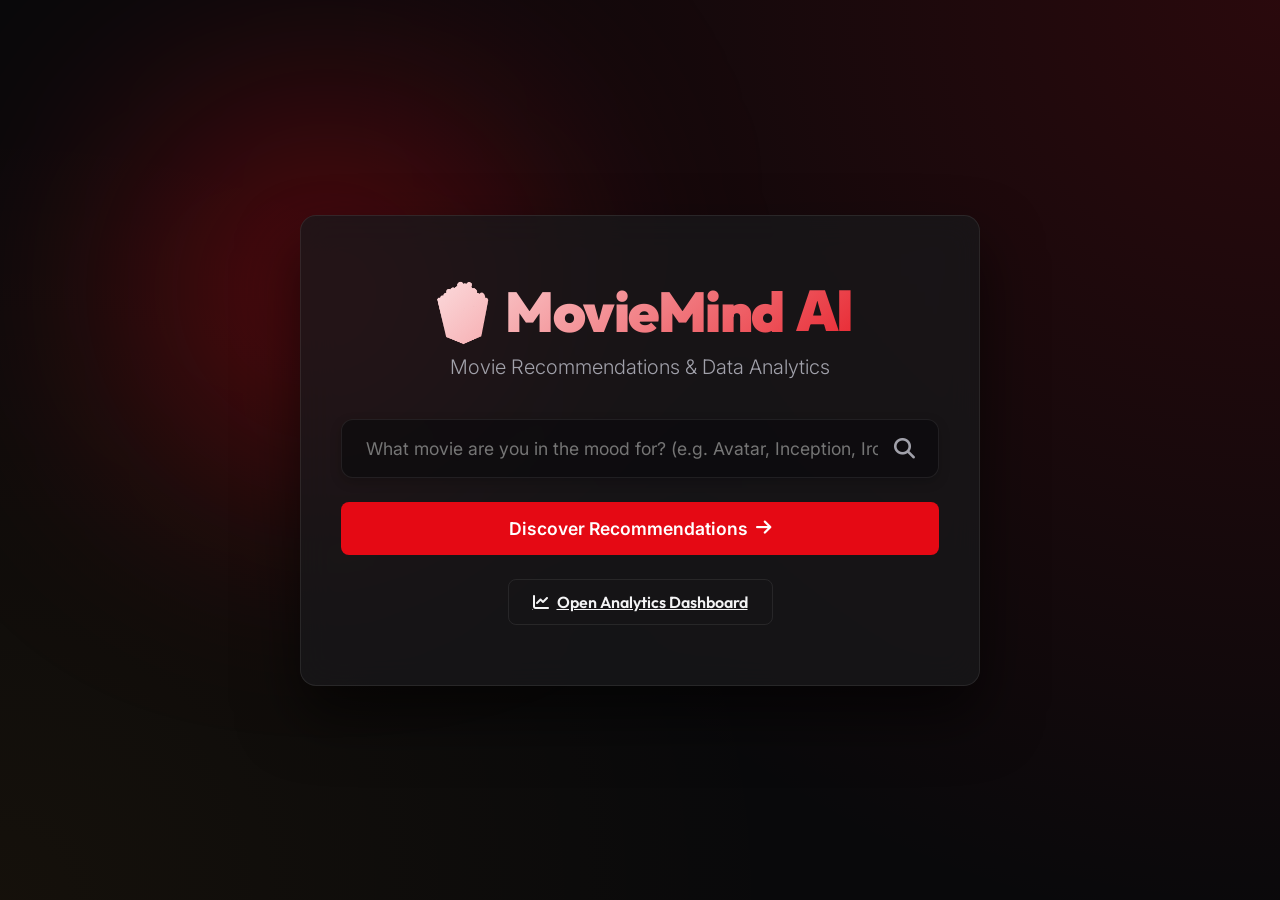
<file: frontend/index.html>
<!DOCTYPE html>
<html lang="en">
<head>
    <meta charset="UTF-8">
    <meta name="viewport" content="width=device-width, initial-scale=1.0">
    <title>MovieMind AI — Movie Recommendation Platform</title>
    <!-- FontAwesome Icons -->
    <link rel="stylesheet" href="https://cdnjs.cloudflare.com/ajax/libs/font-awesome/6.4.0/css/all.min.css">
    <!-- Main Style Sheet -->
    <link rel="stylesheet" href="css/style.css">
</head>
<body>

    <div class="landing-container">
        <!-- Glow backdrops -->
        <div class="decor-blob-1"></div>
        
        <div class="landing-card glass-panel">
            <h1 class="landing-logo">
                🍿 MovieMind <span>AI</span>
            </h1>
            <p class="landing-tagline">Movie Recommendations & Data Analytics</p>
            
            <!-- Dynamic Autocomplete Search Bar -->
            <div class="search-wrapper-large">
                <input type="text" id="landing-search-input" class="search-input-large" placeholder="What movie are you in the mood for? (e.g. Avatar, Inception, Iron Man)" autocomplete="off">
                <i class="fa-solid fa-magnifying-glass search-icon-large"></i>
                
                <!-- Autocomplete Dropdown List -->
                <div id="landing-autocomplete-list" class="autocomplete-suggestions" style="display: none;"></div>
            </div>
            
            <button id="landing-search-btn" class="btn-primary search-btn-large">
                <span>Discover Recommendations</span> <i class="fa-solid fa-arrow-right"></i>
            </button>
            
            <div style="margin-top: 24px;">
                <a href="/dashboard" class="btn-secondary" style="display: inline-flex;">
                    <i class="fa-solid fa-chart-line"></i> Open Analytics Dashboard
                </a>
            </div>
        </div>
    </div>

    <!-- Frontend scripts -->
    <script src="js/api.js"></script>
    <script>
        document.addEventListener("DOMContentLoaded", async () => {
            const searchInput = document.getElementById("landing-search-input");
            const suggestionsList = document.getElementById("landing-autocomplete-list");
            const searchBtn = document.getElementById("landing-search-btn");
            
            let allMovies = [];
            
            // 1. Fetch autocomplete movies list on page load
            try {
                allMovies = await MovieMindAPI.getMoviesList();
            } catch (err) {
                console.error("Failed to load movie autocomplete list:", err);
            }
            
            // 2. Handle search input changes (autocomplete dropdown)
            searchInput.addEventListener("input", () => {
                const val = searchInput.value.trim().toLowerCase();
                suggestionsList.innerHTML = "";
                
                if (!val) {
                    suggestionsList.style.display = "none";
                    return;
                }
                
                // Filter matching movies
                const matches = allMovies
                    .filter(m => m.toLowerCase().includes(val))
                    .slice(0, 8); // Top 8 matches
                    
                if (matches.length > 0) {
                    matches.forEach(match => {
                        const div = document.createElement("div");
                        div.className = "suggestion-item";
                        div.textContent = match;
                        div.addEventListener("click", () => {
                            searchInput.value = match;
                            suggestionsList.style.display = "none";
                            // Redirect straight to dashboard with query
                            navigateToDashboard(match);
                        });
                        suggestionsList.appendChild(div);
                    });
                    suggestionsList.style.display = "block";
                } else {
                    suggestionsList.style.display = "none";
                }
            });
            
            // Close suggestions on outside click
            document.addEventListener("click", (e) => {
                if (e.target !== searchInput && e.target !== suggestionsList) {
                    suggestionsList.style.display = "none";
                }
            });
            
            // 3. Search triggers
            const performSearch = () => {
                const query = searchInput.value.trim();
                if (query) {
                    navigateToDashboard(query);
                }
            };
            
            searchBtn.addEventListener("click", performSearch);
            searchInput.addEventListener("keypress", (e) => {
                if (e.key === "Enter") {
                    performSearch();
                }
            });
            
            function navigateToDashboard(movieName) {
                // Pass movie query via URL parameter
                window.location.href = `/dashboard?search=${encodeURIComponent(movieName)}`;
            }
        });
    </script>
</body>
</html>
</file>
<file: frontend/css/style.css>
@import url('https://fonts.googleapis.com/css2?family=Inter:wght@300;400;500;600&family=Outfit:wght@400;500;600;700;800&display=swap');

/* Color Variables */
:root {
    --bg-dark: #09090b;
    --bg-surface: rgba(24, 24, 27, 0.75);
    --bg-surface-solid: #18181b;
    --bg-card: rgba(39, 39, 42, 0.5);
    --primary: #e50914;
    --primary-hover: #b80710;
    --primary-glow: rgba(229, 9, 20, 0.35);
    --accent: #f59e0b; /* Amber */
    --text-main: #f4f4f5;
    --text-muted: #a1a1aa;
    --border-light: rgba(255, 255, 255, 0.08);
    --border-focus: rgba(229, 9, 20, 0.5);
    --sidebar-width: 260px;
    --sidebar-collapsed-width: 80px;
    --glass-blur: blur(16px);
    --transition-smooth: all 0.3s cubic-bezier(0.4, 0, 0.2, 1);
}

/* Reset and Base Styles */
* {
    margin: 0;
    padding: 0;
    box-sizing: border-box;
    font-family: 'Inter', sans-serif;
}

body {
    background-color: var(--bg-dark);
    color: var(--text-main);
    overflow-x: hidden;
    min-height: 100vh;
}

h1, h2, h3, h4, h5, h6, .brand-title {
    font-family: 'Outfit', sans-serif;
    font-weight: 700;
}

/* Custom Scrollbar */
::-webkit-scrollbar {
    width: 8px;
    height: 8px;
}

::-webkit-scrollbar-track {
    background: var(--bg-dark);
}

::-webkit-scrollbar-thumb {
    background: rgba(255, 255, 255, 0.15);
    border-radius: 4px;
}

::-webkit-scrollbar-thumb:hover {
    background: var(--primary);
}

/* Button & Interactive Elements */
.btn-primary {
    background-color: var(--primary);
    color: white;
    border: none;
    padding: 12px 24px;
    border-radius: 8px;
    font-family: 'Outfit', sans-serif;
    font-weight: 600;
    cursor: pointer;
    transition: var(--transition-smooth);
    display: inline-flex;
    align-items: center;
    gap: 8px;
    text-decoration: none;
}

.btn-primary:hover {
    background-color: var(--primary-hover);
    box-shadow: 0 0 20px var(--primary-glow);
    transform: translateY(-2px);
}

.btn-primary:active {
    transform: translateY(0);
}

.btn-secondary {
    background: transparent;
    color: var(--text-main);
    border: 1px solid var(--border-light);
    padding: 12px 24px;
    border-radius: 8px;
    font-family: 'Outfit', sans-serif;
    font-weight: 600;
    cursor: pointer;
    transition: var(--transition-smooth);
    display: inline-flex;
    align-items: center;
    gap: 8px;
}

.btn-secondary:hover {
    background: rgba(255, 255, 255, 0.08);
    border-color: var(--text-muted);
}

/* Glassmorphic Panel utility */
.glass-panel {
    background: var(--bg-surface);
    backdrop-filter: var(--glass-blur);
    -webkit-backdrop-filter: var(--glass-blur);
    border: 1px solid var(--border-light);
    border-radius: 16px;
}

/* ======================================================
🌅 LANDING PAGE STYLING (index.html)
====================================================== */
.landing-container {
    position: relative;
    width: 100%;
    min-height: 100vh;
    display: flex;
    flex-direction: column;
    justify-content: center;
    align-items: center;
    padding: 20px;
    background: radial-gradient(circle at top right, rgba(229, 9, 20, 0.15) 0%, rgba(9, 9, 11, 0) 60%),
                radial-gradient(circle at bottom left, rgba(245, 158, 11, 0.05) 0%, rgba(9, 9, 11, 0) 50%);
    overflow: hidden;
}

/* Landing background decorative blobs */
.decor-blob-1 {
    position: absolute;
    width: 400px;
    height: 400px;
    border-radius: 50%;
    background: var(--primary-glow);
    filter: blur(120px);
    top: 10%;
    left: 10%;
    z-index: 1;
    animation: floatBlob 10s ease-in-out infinite alternate;
}

@keyframes floatBlob {
    0% { transform: translate(0, 0) scale(1); }
    100% { transform: translate(50px, 30px) scale(1.1); }
}

.landing-card {
    position: relative;
    z-index: 10;
    width: 100%;
    max-width: 680px;
    padding: 60px 40px;
    text-align: center;
    box-shadow: 0 30px 60px rgba(0, 0, 0, 0.6);
}

.landing-logo {
    font-family: 'Outfit', sans-serif;
    font-size: 3.5rem;
    font-weight: 900;
    background: linear-gradient(135deg, #fff 0%, #e50914 100%);
    -webkit-background-clip: text;
    -webkit-text-fill-color: transparent;
    letter-spacing: -1.5px;
    margin-bottom: 8px;
    display: flex;
    align-items: center;
    justify-content: center;
    gap: 12px;
}

.landing-tagline {
    font-size: 1.25rem;
    color: var(--text-muted);
    margin-bottom: 40px;
    font-weight: 300;
}

/* Landing search system */
.search-wrapper-large {
    position: relative;
    width: 100%;
    margin-bottom: 24px;
}

.search-input-large {
    width: 100%;
    background: rgba(9, 9, 11, 0.6);
    border: 1px solid var(--border-light);
    border-radius: 12px;
    padding: 18px 24px;
    padding-right: 60px;
    font-size: 1.1rem;
    color: var(--text-main);
    transition: var(--transition-smooth);
    box-shadow: 0 4px 12px rgba(0, 0, 0, 0.2);
}

.search-input-large:focus {
    outline: none;
    border-color: var(--border-focus);
    box-shadow: 0 0 25px rgba(229, 9, 20, 0.25);
    background: rgba(9, 9, 11, 0.8);
}

.search-icon-large {
    position: absolute;
    right: 24px;
    top: 50%;
    transform: translateY(-50%);
    color: var(--text-muted);
    font-size: 1.3rem;
}

.search-btn-large {
    width: 100%;
    justify-content: center;
    font-size: 1.1rem;
    padding: 16px 32px;
}

/* (dashboard.html) */
.app-container {
    display: flex;
    min-height: 100vh;
}

/* Sidebar styling */
.sidebar {
    width: var(--sidebar-width);
    height: 100vh;
    position: fixed;
    top: 0;
    left: 0;
    display: flex;
    flex-direction: column;
    z-index: 100;
    border-radius: 0;
    border-top: none;
    border-left: none;
    border-bottom: none;
    padding: 30px 20px;
    transition: var(--transition-smooth);
}

.sidebar-logo {
    font-family: 'Outfit', sans-serif;
    font-size: 1.55rem;
    font-weight: 800;
    color: white;
    text-decoration: none;
    margin-bottom: 45px;
    display: flex;
    align-items: center;
    gap: 8px;
    white-space: nowrap;
}

.sidebar-logo .logo-text span {
    color: var(--primary);
}

.sidebar-menu {
    list-style: none;
    display: flex;
    flex-direction: column;
    gap: 12px;
    flex-grow: 1;
}

.menu-item a {
    display: flex;
    align-items: center;
    gap: 16px;
    padding: 14px 18px;
    border-radius: 12px;
    color: var(--text-muted);
    text-decoration: none;
    font-weight: 500;
    transition: var(--transition-smooth);
}

.menu-item.active a, .menu-item a:hover {
    color: white;
    background: rgba(229, 9, 20, 0.15);
}

.menu-item.active a {
    border-left: 3px solid var(--primary);
    padding-left: 15px; /* Offset border */
    font-weight: 600;
}

.sidebar-banner {
    margin-top: auto;
    margin-bottom: 25px;
    width: 100%;
    overflow: hidden;
    border-radius: 12px;
    border: 1px solid var(--border-light);
    box-shadow: 0 4px 15px rgba(0, 0, 0, 0.4);
    transition: var(--transition-smooth);
}

.sidebar-banner:hover {
    transform: scale(1.02);
    border-color: rgba(255, 255, 255, 0.15);
}

.sidebar-banner-img {
    width: 100%;
    height: 180px;
    object-fit: cover;
    display: block;
}

.sidebar-footer {
    color: var(--text-muted);
    font-size: 0.8rem;
    text-align: center;
    border-top: 1px solid var(--border-light);
    padding-top: 20px;
}

/* 💻 Main Workspace Content */
.main-content {
    margin-left: var(--sidebar-width);
    flex-grow: 1;
    min-height: 100vh;
    padding: 40px;
    transition: var(--transition-smooth);
}

/* utocomplete dropdown popup */
.autocomplete-suggestions {
    position: absolute;
    top: 100%;
    left: 0;
    right: 0;
    background: var(--bg-surface-solid);
    border: 1px solid var(--border-light);
    border-radius: 12px;
    max-height: 300px;
    overflow-y: auto;
    z-index: 1000;
    box-shadow: 0 12px 30px rgba(0, 0, 0, 0.7);
    margin-top: 5px;
}

.suggestion-item {
    padding: 14px 20px;
    cursor: pointer;
    transition: var(--transition-smooth);
    border-bottom: 1px solid rgba(255, 255, 255, 0.03);
    font-weight: 500;
}

.suggestion-item:last-child {
    border-bottom: none;
}

.suggestion-item:hover {
    background: rgba(229, 9, 20, 0.2);
    color: white;
}

/* Header bar */
.dashboard-header {
    display: flex;
    justify-content: space-between;
    align-items: center;
    margin-bottom: 40px;
    gap: 30px;
}

.header-search {
    position: relative;
    width: 100%;
    max-width: 460px;
}

.header-search-input {
    width: 100%;
    background: var(--bg-surface);
    backdrop-filter: var(--glass-blur);
    -webkit-backdrop-filter: var(--glass-blur);
    border: 1px solid var(--border-light);
    border-radius: 12px;
    padding: 14px 20px;
    padding-right: 50px;
    color: white;
    font-size: 0.95rem;
    transition: var(--transition-smooth);
}

.header-search-input:focus {
    outline: none;
    border-color: var(--border-focus);
    box-shadow: 0 0 20px rgba(229, 9, 20, 0.15);
}

.header-search-icon {
    position: absolute;
    right: 18px;
    top: 50%;
    transform: translateY(-50%);
    color: var(--text-muted);
    cursor: pointer;
}

/*  MOVIE CARD = */
.movies-grid {
    display: grid;
    grid-template-columns: repeat(auto-fill, minmax(220px, 1fr));
    gap: 30px;
}

.movie-card {
    background: var(--bg-surface-solid);
    border-radius: 16px;
    overflow: hidden;
    border: 1px solid var(--border-light);
    transition: var(--transition-smooth);
    position: relative;
    cursor: pointer;
    box-shadow: 0 8px 24px rgba(0, 0, 0, 0.3);
    height: 100%;
    display: flex;
    flex-direction: column;
}

.movie-card:hover {
    transform: translateY(-10px) scale(1.03);
    border-color: var(--primary);
    box-shadow: 0 12px 30px rgba(229, 9, 20, 0.25);
}

.card-poster-wrapper {
    width: 100%;
    height: 320px;
    position: relative;
    background: linear-gradient(135deg, #18181b 0%, #27272a 100%);
    overflow: hidden;
}

.card-poster {
    width: 100%;
    height: 100%;
    object-fit: cover;
    transition: var(--transition-smooth);
}

.movie-card:hover .card-poster {
    transform: scale(1.08);
}

/* Poster Gradient Fallback */
.poster-fallback {
    width: 100%;
    height: 100%;
    display: flex;
    flex-direction: column;
    justify-content: center;
    align-items: center;
    padding: 24px;
    text-align: center;
    background: linear-gradient(135deg, #1c1917 0%, #44403c 100%);
    color: white;
}

.poster-fallback i {
    font-size: 3rem;
    color: var(--primary);
    margin-bottom: 12px;
}

.poster-fallback-title {
    font-family: 'Outfit', sans-serif;
    font-weight: 700;
    font-size: 1.1rem;
}

/* Card details floating match overlay */
.card-match-badge {
    position: absolute;
    top: 15px;
    right: 15px;
    background: rgba(9, 9, 11, 0.85);
    backdrop-filter: blur(8px);
    -webkit-backdrop-filter: blur(8px);
    border: 1px solid rgba(74, 222, 128, 0.4); /* green */
    color: #4ade80;
    padding: 6px 12px;
    border-radius: 20px;
    font-size: 0.8rem;
    font-weight: 700;
    z-index: 5;
}

.card-content {
    padding: 20px;
    display: flex;
    flex-direction: column;
    flex-grow: 1;
}

.card-title {
    font-family: 'Outfit', sans-serif;
    font-weight: 600;
    font-size: 1.15rem;
    margin-bottom: 6px;
    white-space: nowrap;
    overflow: hidden;
    text-overflow: ellipsis;
}

.card-genres {
    color: var(--text-muted);
    font-size: 0.8rem;
    margin-bottom: 15px;
    white-space: nowrap;
    overflow: hidden;
    text-overflow: ellipsis;
}

.card-meta {
    display: flex;
    justify-content: space-between;
    align-items: center;
    margin-top: auto;
    font-size: 0.85rem;
    font-weight: 500;
}

.card-rating {
    color: var(--accent);
    display: flex;
    align-items: center;
    gap: 4px;
}

.card-year {
    color: var(--text-muted);
    background: rgba(255, 255, 255, 0.05);
    padding: 4px 8px;
    border-radius: 4px;
}

/*  ANALYTICS PAGE */
.stats-grid {
    display: grid;
    grid-template-columns: repeat(4, 1fr);
    gap: 20px;
    margin-bottom: 35px;
}

.analytics-grid {
    display: grid;
    grid-template-columns: repeat(2, 1fr);
    gap: 30px;
    margin-bottom: 40px;
}

.chart-card {
    padding: 24px;
    box-shadow: 0 10px 30px rgba(0, 0, 0, 0.3);
}

.chart-card h3 {
    margin-bottom: 20px;
    font-size: 1.2rem;
    font-weight: 600;
    display: flex;
    align-items: center;
    gap: 8px;
}

.chart-container {
    position: relative;
    height: 320px;
    width: 100%;
}

/* DYNAMIC DETAIL MODAL */
.modal-overlay {
    position: fixed;
    top: 0;
    left: 0;
    right: 0;
    bottom: 0;
    background: rgba(9, 9, 11, 0.85);
    backdrop-filter: blur(12px);
    -webkit-backdrop-filter: blur(12px);
    z-index: 1000;
    display: flex;
    justify-content: center;
    align-items: center;
    opacity: 0;
    visibility: hidden;
    transition: var(--transition-smooth);
    padding: 20px;
}

.modal-overlay.open {
    opacity: 1;
    visibility: visible;
}

.modal-content {
    background: var(--bg-surface-solid);
    border: 1px solid var(--border-light);
    border-radius: 24px;
    width: 100%;
    max-width: 860px;
    max-height: 90vh;
    overflow-y: auto;
    position: relative;
    box-shadow: 0 25px 60px rgba(0, 0, 0, 0.8);
    transform: scale(0.9);
    transition: var(--transition-smooth);
    display: flex;
}

.modal-overlay.open .modal-content {
    transform: scale(1);
}

.modal-close-btn {
    position: absolute;
    top: 20px;
    right: 20px;
    background: rgba(0, 0, 0, 0.5);
    border: 1px solid var(--border-light);
    width: 36px;
    height: 36px;
    border-radius: 50%;
    color: white;
    cursor: pointer;
    display: flex;
    justify-content: center;
    align-items: center;
    font-size: 1rem;
    transition: var(--transition-smooth);
    z-index: 10;
}

.modal-close-btn:hover {
    background: var(--primary);
    border-color: var(--primary);
}

/* Modal Internal Layout splits */
.modal-poster-side {
    width: 35%;
    min-height: 100%;
    background: #09090b;
}

.modal-poster-side img {
    width: 100%;
    height: 100%;
    object-fit: cover;
}

.modal-details-side {
    width: 65%;
    padding: 40px;
}

.modal-tagline {
    font-style: italic;
    color: var(--text-muted);
    margin-bottom: 20px;
    font-size: 0.95rem;
    border-left: 2px solid var(--primary);
    padding-left: 12px;
}

.modal-overview {
    font-size: 0.95rem;
    line-height: 1.6;
    color: var(--text-main);
    margin-bottom: 25px;
}

.modal-metadata-table {
    display: grid;
    grid-template-columns: repeat(2, 1fr);
    gap: 20px;
    margin-top: 25px;
    border-top: 1px solid var(--border-light);
    padding-top: 25px;
}

.meta-field {
    display: flex;
    flex-direction: column;
    gap: 4px;
}

.meta-field-label {
    color: var(--text-muted);
    font-size: 0.8rem;
    text-transform: uppercase;
    letter-spacing: 0.5px;
}

.meta-field-value {
    font-weight: 500;
    font-size: 0.95rem;
}

/* HOME */
.dashboard-view-section {
    display: none;
}

.dashboard-view-section.active {
    display: block;
}

/* Upgraded Premium Banner Hero for Dashboard Home */
.dashboard-hero {
    padding: 50px 45px;
    border-radius: 24px;
    margin-bottom: 35px;
    position: relative;
    overflow: hidden;
    background: linear-gradient(135deg, rgba(229, 9, 20, 0.18) 0%, rgba(99, 102, 241, 0.06) 50%, rgba(24, 24, 27, 0.95) 100%);
    border: 1px solid rgba(255, 255, 255, 0.08);
    box-shadow: 0 20px 40px rgba(0, 0, 0, 0.5), inset 0 1px 0 rgba(255, 255, 255, 0.05);
    transition: var(--transition-smooth);
}

.dashboard-hero:hover {
    transform: translateY(-4px);
    box-shadow: 0 25px 50px rgba(229, 9, 20, 0.12), inset 0 1px 0 rgba(255, 255, 255, 0.1);
    border-color: rgba(229, 9, 20, 0.25);
}

/* Ambient glow blobs inside hero */
.hero-glow-1 {
    position: absolute;
    width: 300px;
    height: 300px;
    border-radius: 50%;
    background: radial-gradient(circle, rgba(229, 9, 20, 0.2) 0%, rgba(229, 9, 20, 0) 70%);
    top: -50px;
    left: -50px;
    pointer-events: none;
    z-index: 1;
}

.hero-glow-2 {
    position: absolute;
    width: 350px;
    height: 350px;
    border-radius: 50%;
    background: radial-gradient(circle, rgba(99, 102, 241, 0.12) 0%, rgba(99, 102, 241, 0) 70%);
    bottom: -100px;
    right: 20%;
    pointer-events: none;
    z-index: 1;
}

.hero-inner {
    display: flex;
    justify-content: space-between;
    align-items: center;
    gap: 40px;
    position: relative;
    z-index: 5;
}

.hero-content {
    max-width: 520px;
    display: flex;
    flex-direction: column;
    align-items: flex-start;
}

.hero-badge {
    background: rgba(229, 9, 20, 0.12);
    color: var(--primary);
    border: 1px solid rgba(229, 9, 20, 0.25);
    padding: 6px 14px;
    border-radius: 30px;
    font-size: 0.8rem;
    font-weight: 700;
    text-transform: uppercase;
    letter-spacing: 0.8px;
    margin-bottom: 20px;
    display: inline-flex;
    align-items: center;
    gap: 8px;
    box-shadow: 0 4px 12px rgba(229, 9, 20, 0.15);
}

.hero-title {
    font-size: 2.8rem;
    font-weight: 800;
    line-height: 1.2;
    letter-spacing: -0.5px;
    margin-bottom: 16px;
    color: white;
}

.hero-title span {
    background: linear-gradient(135deg, #fff 30%, #e50914 100%);
    -webkit-background-clip: text;
    -webkit-text-fill-color: transparent;
}

.hero-desc {
    color: var(--text-muted);
    font-size: 1.05rem;
    line-height: 1.6;
    margin-bottom: 28px;
    font-weight: 400;
}

.hero-actions {
    margin-bottom: 30px;
}

.hero-cta-btn {
    padding: 15px 30px;
    font-size: 1.05rem;
    background: linear-gradient(135deg, var(--primary) 0%, #b80710 100%);
    border: 1px solid rgba(255, 255, 255, 0.1);
    box-shadow: 0 8px 24px rgba(229, 9, 20, 0.3);
}

.hero-cta-btn:hover {
    transform: translateY(-3px) scale(1.02);
    box-shadow: 0 12px 30px rgba(229, 9, 20, 0.45);
}

/* Quick genre tags inside hero */
.hero-quick-tags {
    width: 100%;
    display: flex;
    flex-direction: column;
    gap: 12px;
}

.tags-label {
    color: var(--text-muted);
    font-size: 0.8rem;
    font-weight: 600;
    text-transform: uppercase;
    letter-spacing: 0.5px;
}

.tags-group {
    display: flex;
    flex-wrap: wrap;
    gap: 10px;
}

.hero-tag {
    background: rgba(255, 255, 255, 0.03);
    border: 1px solid var(--border-light);
    color: var(--text-main);
    padding: 8px 16px;
    border-radius: 12px;
    font-size: 0.85rem;
    font-weight: 500;
    cursor: pointer;
    transition: var(--transition-smooth);
    display: inline-flex;
    align-items: center;
    gap: 6px;
}

.hero-tag:hover {
    background: rgba(229, 9, 20, 0.12);
    border-color: var(--primary);
    color: white;
    transform: translateY(-2px);
    box-shadow: 0 6px 15px rgba(229, 9, 20, 0.15);
}

.tag-emoji {
    font-size: 1rem;
    transition: var(--transition-smooth);
}

.hero-tag:hover .tag-emoji {
    transform: scale(1.2);
}

/* Visual floaters side */
.hero-visual {
    flex-shrink: 0;
    display: flex;
    flex-direction: column;
    gap: 18px;
    width: 250px;
}

.visual-card {
    display: flex;
    align-items: center;
    gap: 14px;
    padding: 16px 20px;
    border-radius: 16px;
    box-shadow: 0 10px 25px rgba(0, 0, 0, 0.25);
    transition: var(--transition-smooth);
    cursor: default;
}

.visual-card:hover {
    transform: translateX(-5px);
    background: rgba(255, 255, 255, 0.05);
    border-color: rgba(255, 255, 255, 0.15);
}

.visual-card-icon {
    width: 42px;
    height: 42px;
    border-radius: 10px;
    display: flex;
    align-items: center;
    justify-content: center;
    font-size: 1.15rem;
    flex-shrink: 0;
}

.visual-card-text h4 {
    font-size: 0.95rem;
    font-weight: 600;
    color: white;
}

.visual-card-text p {
    font-size: 0.75rem;
    color: var(--text-muted);
}

/* Gentle float animations */
.floating-1 {
    animation: float1 4s ease-in-out infinite alternate;
}

.floating-2 {
    animation: float2 5s ease-in-out infinite alternate;
}

.floating-3 {
    animation: float3 4.5s ease-in-out infinite alternate;
}

@keyframes float1 {
    0% { transform: translateY(0px) rotate(0deg); }
    100% { transform: translateY(-8px) rotate(1deg); }
}

@keyframes float2 {
    0% { transform: translateY(0px); }
    100% { transform: translateY(-10px); }
}

@keyframes float3 {
    0% { transform: translateY(0px) rotate(0deg); }
    100% { transform: translateY(-6px) rotate(-1deg); }
}

/* Teaser card styling */
.home-analytics-teaser {
    display: flex;
    justify-content: space-between;
    align-items: center;
    padding: 24px 30px;
    border-radius: 18px;
    margin-bottom: 20px;
    gap: 30px;
    background: linear-gradient(90deg, rgba(24, 24, 27, 0.8) 0%, rgba(39, 39, 42, 0.4) 100%);
    box-shadow: 0 10px 30px rgba(0, 0, 0, 0.2);
    transition: var(--transition-smooth);
}

.home-analytics-teaser:hover {
    transform: translateY(-2px);
    border-color: rgba(255, 255, 255, 0.12);
    box-shadow: 0 15px 35px rgba(0, 0, 0, 0.35);
}

.teaser-text h3 {
    font-size: 1.15rem;
    font-weight: 600;
    color: white;
    margin-bottom: 4px;
    display: flex;
    align-items: center;
    gap: 8px;
}

.teaser-text p {
    color: var(--text-muted);
    font-size: 0.85rem;
}

/* Query Loader panel styling */
.loader-panel {
    display: flex;
    flex-direction: column;
    align-items: center;
    justify-content: center;
    padding: 60px;
}

.spinner {
    width: 50px;
    height: 50px;
    border: 3px solid rgba(255, 255, 255, 0.08);
    border-radius: 50%;
    border-top-color: var(--primary);
    animation: spin 1s linear infinite;
    margin-bottom: 20px;
}

@keyframes spin {
    100% { transform: rotate(360deg); }
}

.loader-text {
    color: var(--text-muted);
    font-size: 1rem;
    font-weight: 500;
}

/* Empty Search placeholder container */
.empty-placeholder {
    text-align: center;
    padding: 80px 40px;
    color: var(--text-muted);
}

.empty-placeholder i {
    font-size: 4rem;
    color: rgba(255, 255, 255, 0.15);
    margin-bottom: 20px;
}

.empty-placeholder h3 {
    color: var(--text-main);
    font-size: 1.4rem;
    margin-bottom: 8px;
}

.empty-placeholder p {
    font-size: 0.95rem;
}

/* RESPONSIVE */
@media (max-width: 992px) {
    .hero-inner {
        flex-direction: column;
        align-items: flex-start;
        gap: 35px;
    }
    
    .hero-visual {
        flex-direction: row;
        width: 100%;
        flex-wrap: wrap;
    }
    
    .visual-card {
        flex: 1;
        min-width: 200px;
    }

    .stats-grid {
        grid-template-columns: repeat(2, 1fr);
    }
    
    .analytics-grid {
        grid-template-columns: 1fr;
    }
    
    .modal-content {
        flex-direction: column;
    }
    
    .modal-poster-side {
        width: 100%;
        height: 280px;
    }
    
    .modal-details-side {
        width: 100%;
        padding: 30px;
    }
}

@media (max-width: 768px) {
    .hero-title {
        font-size: 2.2rem;
    }
    
    .hero-desc {
        font-size: 0.95rem;
    }
    
    .home-analytics-teaser {
        flex-direction: column;
        align-items: flex-start;
        gap: 15px;
    }
    
    .home-analytics-teaser button {
        width: 100%;
        justify-content: center;
    }

    .sidebar {
        width: var(--sidebar-collapsed-width);
        padding: 20px 10px;
    }
    
    .sidebar-logo .logo-text, .sidebar-logo i, .menu-item-text, .sidebar-footer, .sidebar-banner {
        display: none;
    }
    
    .sidebar-logo {
        justify-content: center;
        margin-bottom: 30px;
    }
    
    .menu-item a {
        justify-content: center;
        padding: 14px;
    }
    
    .main-content {
        margin-left: var(--sidebar-collapsed-width);
        padding: 20px;
    }
    
    .dashboard-header {
        flex-direction: column;
        align-items: flex-start;
    }
    
    .header-search {
        max-width: 100%;
    }
    
    .landing-card {
        padding: 40px 20px;
    }
}

@media (max-width: 480px) {
    .movies-grid {
        grid-template-columns: 1fr;
        gap: 20px;
    }
    .stats-grid {
        grid-template-columns: 1fr;
        gap: 15px;
    }
    .stats-grid h2 {
        font-size: 1.8rem !important;
    }
    .chart-container {
        height: 260px;
    }
    .dashboard-hero {
        padding: 30px 20px;
    }
    .hero-content {
        max-width: 100%;
    }
    .hero-title {
        font-size: 1.8rem;
    }
    .hero-desc {
        font-size: 0.85rem;
    }
    .main-content {
        padding: 15px;
    }
    .landing-logo {
        font-size: 2.4rem;
    }
    .landing-tagline {
        font-size: 0.95rem;
        margin-bottom: 25px;
    }
}
</file>
